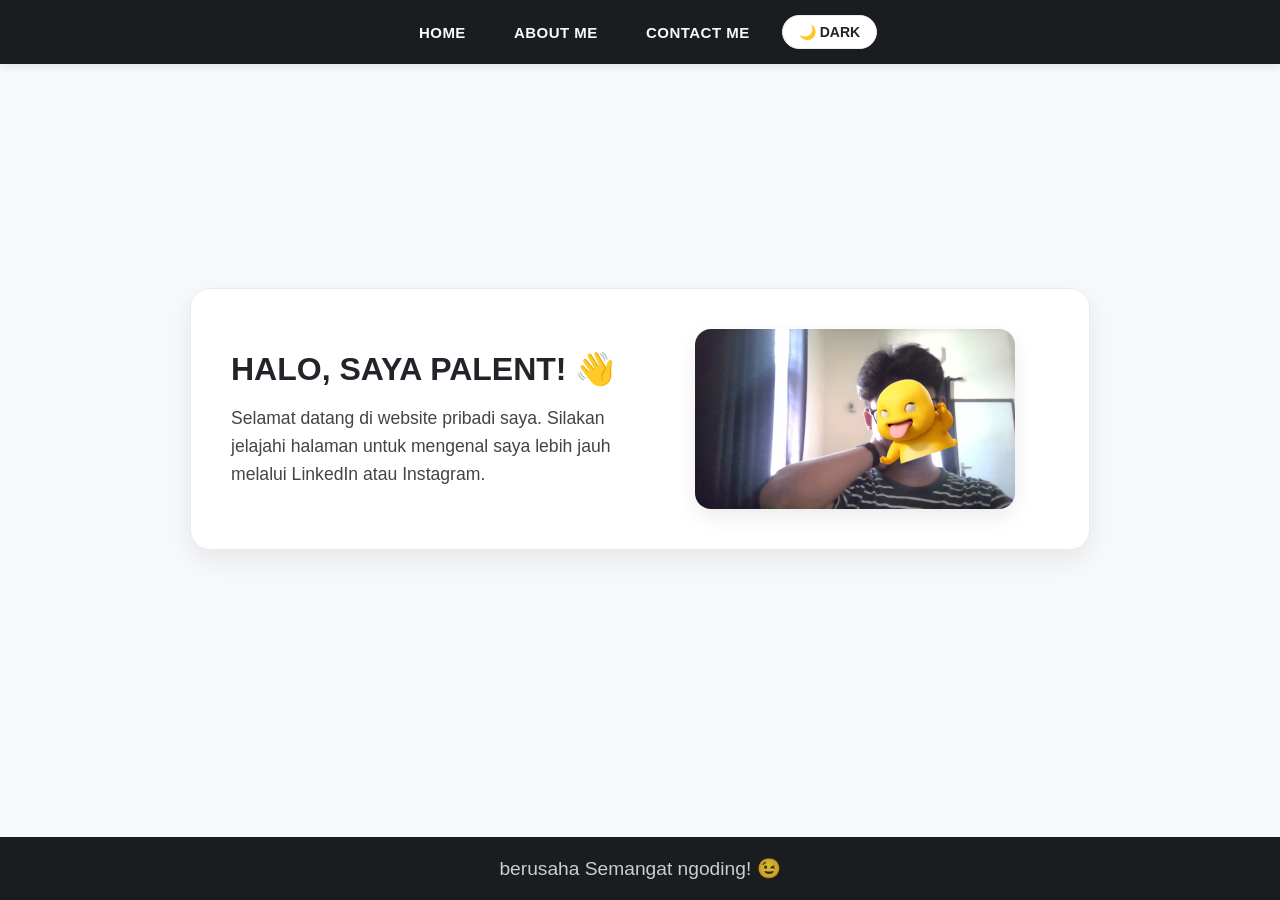
<file: index.html>
<!DOCTYPE html>
<html lang="id">

<head>
    <meta charset="UTF-8" />
    <meta name="viewport" content="width=device-width, initial-scale=1.0" />
    <title>WEB PALEN</title>
    <link rel="stylesheet" href="STYLE.CSS" />
</head>

<body>
    <div class="container">
        <div class="navbar-container">
            <ul class="ul-navbar">
                <li class="li-navbar"><a href="index.html" class="a-navbar">HOME</a></li>
                <li class="li-navbar"><a href="about.html" class="a-navbar">ABOUT ME</a></li>
                <li class="li-navbar"><a href="contact.html" class="a-navbar">CONTACT ME</a></li>
                <li class="li-navbar">
                    <button class="toggle-theme" id="theme-toggle" type="button" aria-label="Toggle dark mode">🌙 DARK</button>
                </li>
            </ul>
        </div>

        <div class="container-content">
            <div class="hero-wrapper">
                <div class="hero-text">
                    <h2>HALO, SAYA PALENT! 👋</h2>
                    <p>Selamat datang di website pribadi saya. Silakan jelajahi halaman untuk mengenal saya lebih jauh melalui LinkedIn atau Instagram.</p>
                </div>
                <div class="hero-image">
                    <img src="IMG-20260706-WA0044.jpg" class="img-content" alt="Foto Palen" />
                </div>
            </div>
        </div>

        <div class="container-footer">
            <h1 class="h1-footer"> berusaha Semangat ngoding! 😉</h1>
        </div>
    </div>

    <script>
        const toggleButton = document.getElementById("theme-toggle");
        const savedTheme = localStorage.getItem("theme");
        const preferredTheme = window.matchMedia("(prefers-color-scheme: dark)").matches ? "dark" : "light";
        const initialTheme = savedTheme || preferredTheme;

        document.body.classList.toggle("dark", initialTheme === "dark");
        if (toggleButton) {
            toggleButton.textContent = initialTheme === "dark" ? "☀️ LIGHT" : "🌙 DARK";
        }

        toggleButton?.addEventListener("click", () => {
            const isDark = document.body.classList.toggle("dark");
            localStorage.setItem("theme", isDark ? "dark" : "light");
            toggleButton.textContent = isDark ? "☀️ LIGHT" : "🌙 DARK";
        });
    </script>
</body>

</html>
</file>
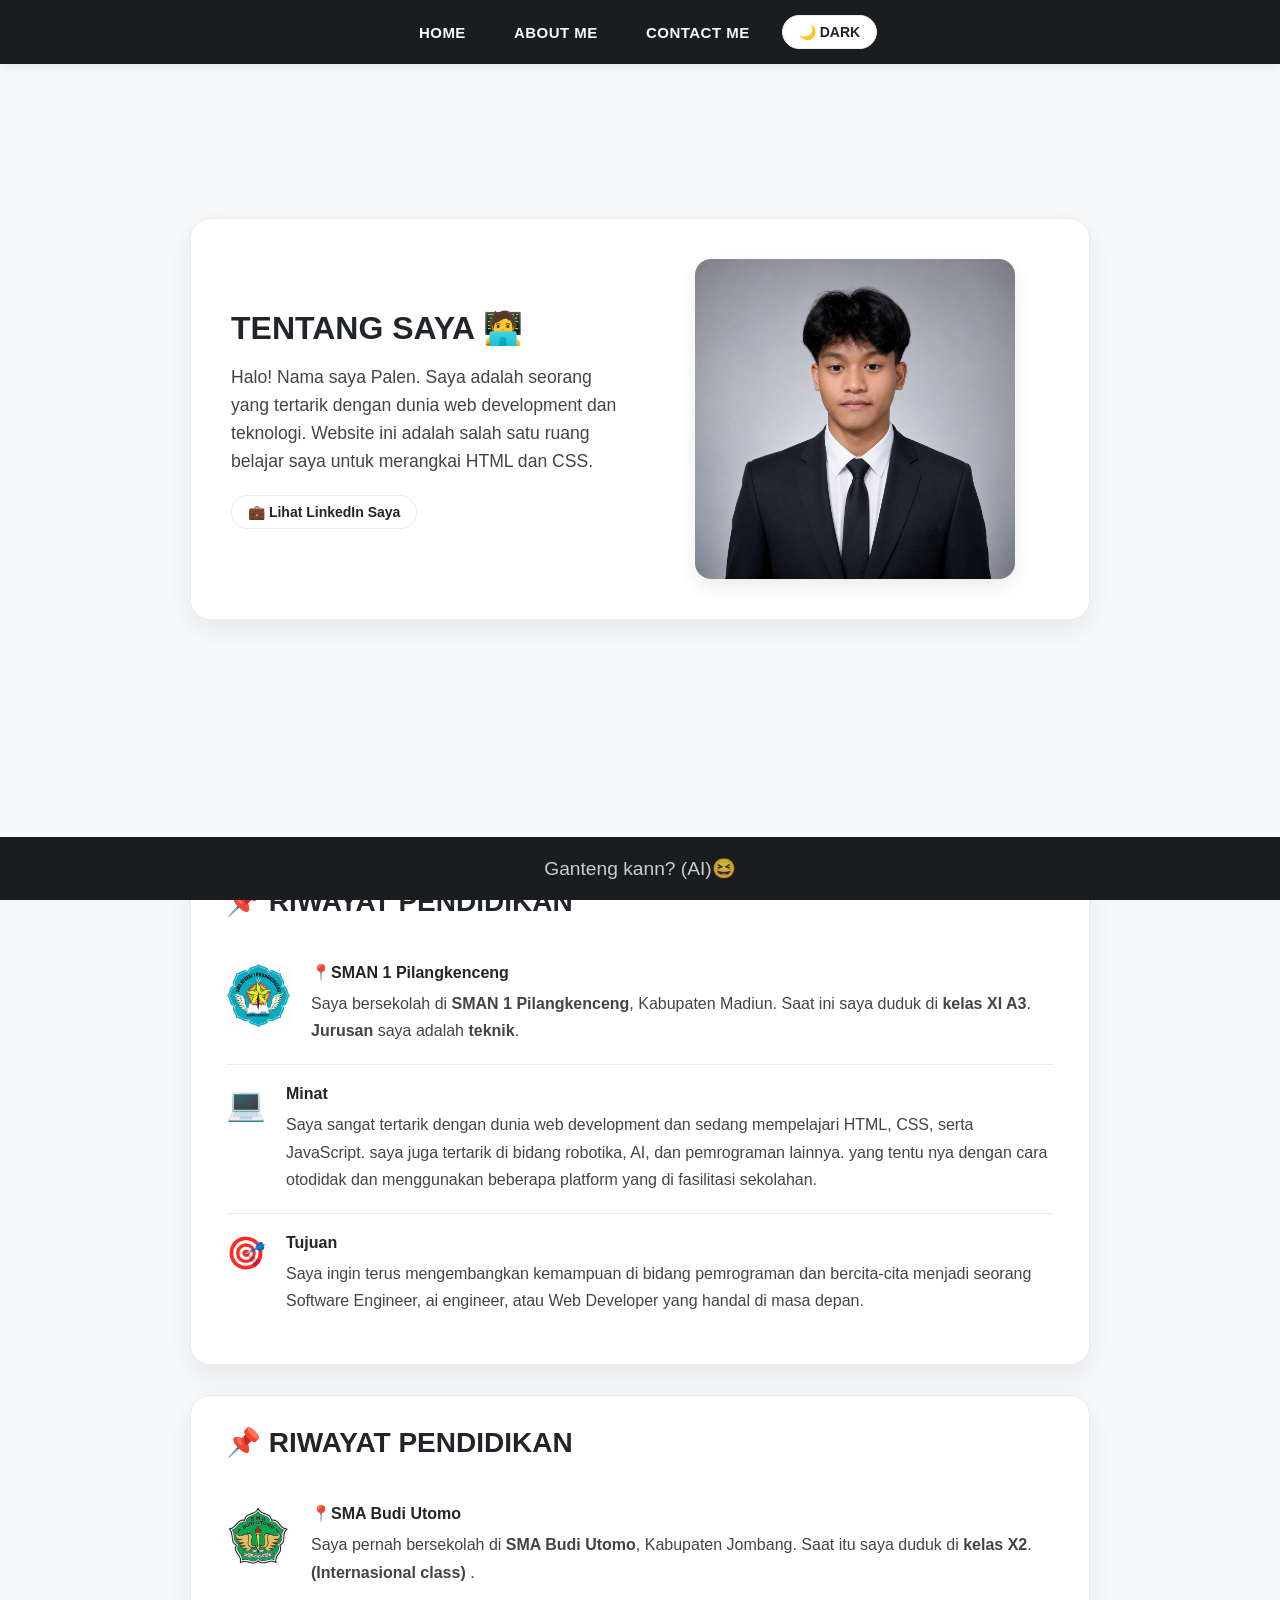
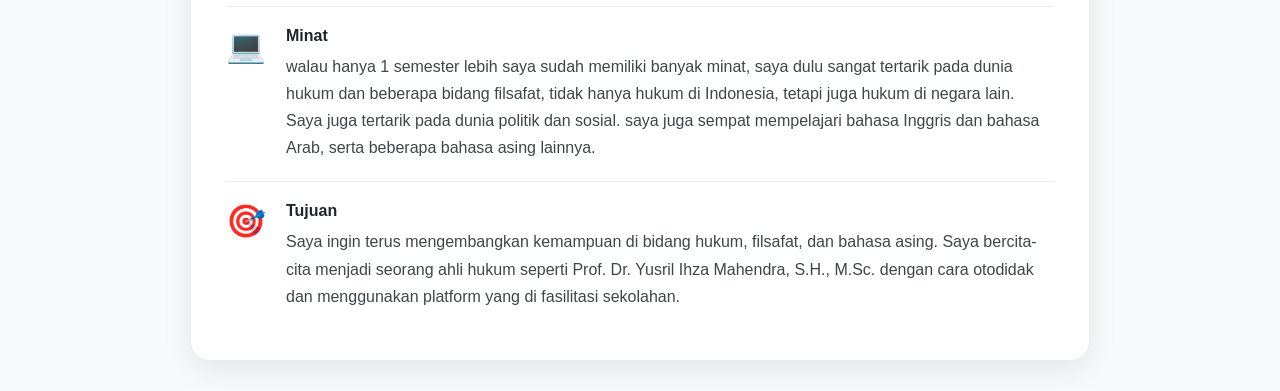
<file: about.html>
<!DOCTYPE html>
<html lang="id">

<head>
    <meta charset="UTF-8" />
    <meta name="viewport" content="width=device-width, initial-scale=1.0" />
    <title>ABOUT ME - WEB PALEN</title>
    <link rel="stylesheet" href="STYLE.CSS" />
</head>

<body>
    <div class="container">
        <!-- NAVIGATION BAR -->
        <div class="navbar-container">
            <ul class="ul-navbar">
                <li class="li-navbar"><a href="index.html" class="a-navbar">HOME</a></li>
                <li class="li-navbar"><a href="about.html" class="a-navbar">ABOUT ME</a></li>
                <li class="li-navbar"><a href="contact.html" class="a-navbar">CONTACT ME</a></li>
                <li class="li-navbar">
                    <button class="toggle-theme" id="theme-toggle" type="button" aria-label="Toggle dark mode">🌙 DARK</button>
                </li>
            </ul>
        </div>

        <!-- ABOUT CONTENT -->
        <div class="container-content">
            <div class="hero-wrapper">
                <div class="hero-text">
                    <h2>TENTANG SAYA 🧑‍💻</h2>
                    <p style="margin-bottom: 20px;">Halo! Nama saya Palen. Saya adalah seorang yang tertarik dengan dunia web development dan teknologi. Website ini adalah salah satu ruang belajar saya untuk merangkai HTML dan CSS.</p>
                    <a href="https://www.linkedin.com/in/palent-ws-2a4a62419?utm_source=share_via&utm_content=profile&utm_medium=member_android" class="toggle-theme" style="text-decoration: none; display: inline-block;" target="_blank">
                        💼 Lihat LinkedIn Saya
                    </a>
                </div>
                <div class="hero-image">
                    <img src="1000137636.png" class="img-content" alt="Foto Formal Palen" />
                </div>
            </div>
        </div>

        <!-- FOOTER -->
        <div class="container-footer about-footer">
            <h1 class="h1-footer">Ganteng kann? (AI)😆</h1>
        </div>
    </div>

    <script>
        const toggleButton = document.getElementById("theme-toggle");
        const savedTheme = localStorage.getItem("theme");
        const preferredTheme = window.matchMedia("(prefers-color-scheme: dark)").matches ? "dark" : "light";
        const initialTheme = savedTheme || preferredTheme;

        document.body.classList.toggle("dark", initialTheme === "dark");
        if (toggleButton) {
            toggleButton.textContent = initialTheme === "dark" ? "☀️ LIGHT" : "🌙 DARK";
        }

        toggleButton?.addEventListener("click", () => {
            const isDark = document.body.classList.toggle("dark");
            localStorage.setItem("theme", isDark ? "dark" : "light");
            toggleButton.textContent = isDark ? "☀️ LIGHT" : "🌙 DARK";
        });
    </script>
</body>

<div class="about-info">
    <h3>📌 RIWAYAT PENDIDIKAN</h3>

    <div class="info-row">
        <img src="images.jpg" class="school-logo">
        <div>
            <a href="https://sekolah.data.kemendikdasmen.go.id/profil-sekolah/2E95B070-621C-4C75-A17F-83FDD4168C12" target="_blank" style="text-decoration: none; color: inherit;">
                <h4>📍SMAN 1 Pilangkenceng</h4>
            </a>
            <p>
                Saya bersekolah di <b>SMAN 1 Pilangkenceng</b>,
                Kabupaten Madiun. Saat ini saya duduk di
                <b>kelas XI A3</b>.
                <b>Jurusan</b> saya adalah <b>teknik</b>.
            </p>
        </div>
    </div>

    <div class="info-row">
        <span>💻</span>
        <div>
            <h4>Minat</h4>
            <p>
                Saya sangat tertarik dengan dunia web development dan sedang mempelajari HTML, CSS, serta JavaScript.
                saya juga tertarik di bidang robotika, AI, dan pemrograman lainnya. yang tentu nya dengan cara otodidak dan menggunakan beberapa platform yang di fasilitasi sekolahan.
            </p>
        </div>
    </div>

    <div class="info-row">
        <span>🎯</span>
        <div>
            <h4>Tujuan</h4>
            <p>
                Saya ingin terus mengembangkan kemampuan di bidang
                pemrograman dan bercita-cita menjadi seorang Software Engineer, ai engineer, atau Web Developer yang handal di masa depan.
            </p>
        </div>
    </div>
</div>

<div class="about-info">
    <h3>📌 RIWAYAT PENDIDIKAN</h3>

    <div class="info-row">
        <img src="channels4_profile.jpg" class="school-logo">
        <div>
            <a href="https://sekolah.data.kemendikdasmen.go.id/profil-sekolah/5CE2D063-A4EF-4307-86A2-BB4BCB18A69E" target="_blank" style="text-decoration: none; color: inherit;">
                <h4>📍SMA Budi Utomo</h4>
            </a>
            <p>
                Saya pernah bersekolah di <b>SMA Budi Utomo</b>,
                Kabupaten Jombang. Saat itu saya duduk di
                <b>kelas X2</b>.
                <b> (Internasional class) </b>.
            </p>
        </div>
    </div>

    <div class="info-row">
        <span>💻</span>
        <div>
            <h4>Minat</h4>
            <p>
                 walau hanya 1 semester lebih saya sudah memiliki banyak minat, saya dulu sangat tertarik pada dunia hukum dan beberapa bidang filsafat,
                tidak hanya hukum di Indonesia, tetapi juga hukum di negara lain. Saya juga tertarik pada dunia politik dan sosial.
                saya juga sempat mempelajari bahasa Inggris dan bahasa Arab, serta beberapa bahasa asing lainnya.
            </p>
        </div>
    </div>

    <div class="info-row">
        <span>🎯</span>
        <div>
            <h4>Tujuan</h4>
            <p>
                Saya ingin terus mengembangkan kemampuan di bidang hukum, filsafat, dan bahasa asing.
                Saya bercita-cita menjadi seorang ahli hukum seperti Prof. Dr. Yusril Ihza Mahendra, S.H., M.Sc.
                dengan cara otodidak dan menggunakan platform yang di fasilitasi sekolahan.
            </p>
        </div>
    </div>
</div>

</html>
</file>
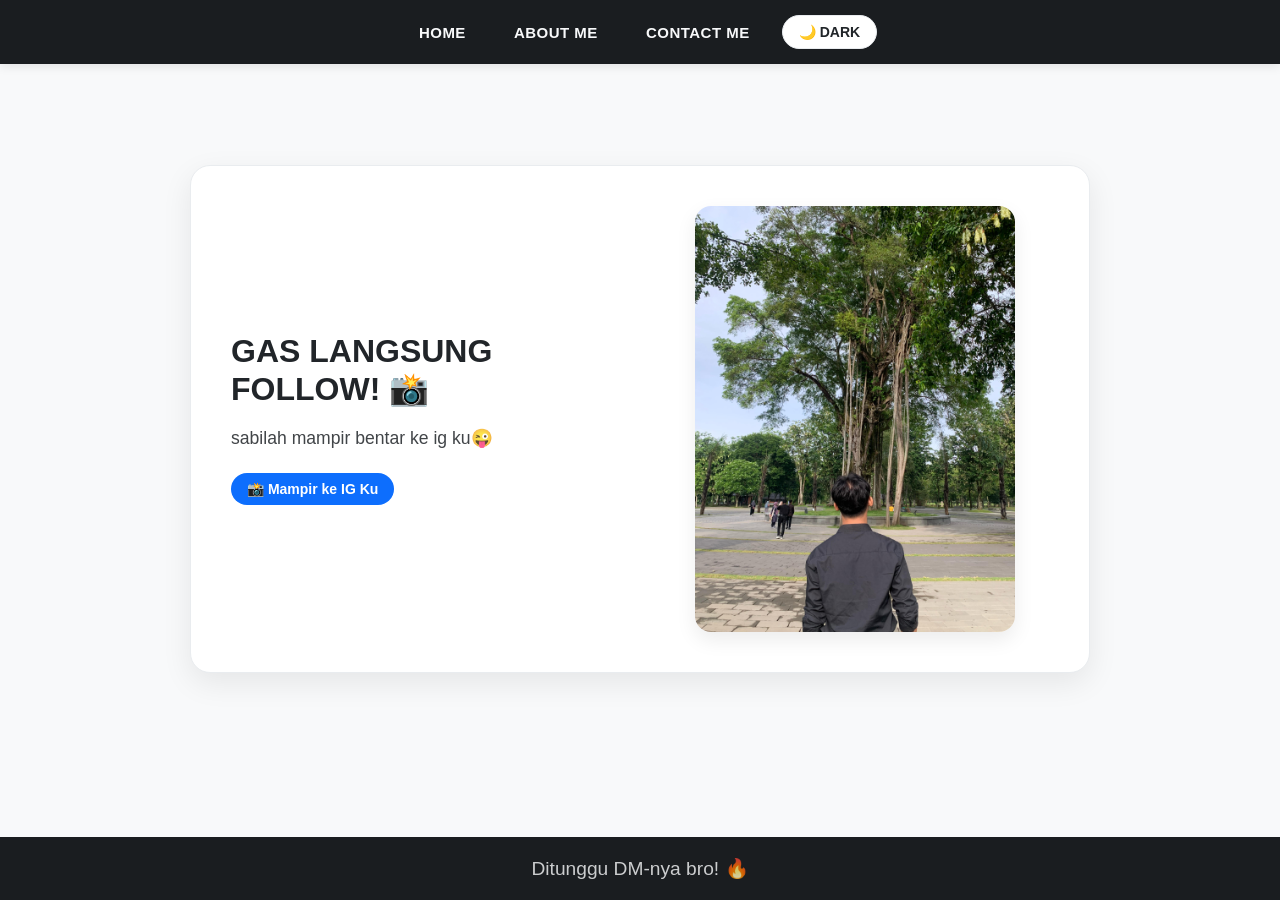
<file: contact.html>
<!DOCTYPE html>
<html lang="id">

<head>
    <meta charset="UTF-8" />
    <meta name="viewport" content="width=device-width, initial-scale=1.0" />
    <title>CONTACT ME - WEB PALEN</title>
    <link rel="stylesheet" href="STYLE.CSS" />
</head>

<body>
    <div class="container">
        <!-- NAVIGATION BAR -->
        <div class="navbar-container">
            <ul class="ul-navbar">
                <li class="li-navbar"><a href="index.html" class="a-navbar">HOME</a></li>
                <li class="li-navbar"><a href="about.html" class="a-navbar">ABOUT ME</a></li>
                <li class="li-navbar"><a href="contact.html" class="a-navbar">CONTACT ME</a></li>
                <li class="li-navbar">
                    <button class="toggle-theme" id="theme-toggle" type="button" aria-label="Toggle dark mode">🌙 DARK</button>
                </li>
            </ul>
        </div>

        <!-- CONTACT CONTENT -->
        <div class="container-content">
            <div class="hero-wrapper">
                <div class="hero-text">
                    <h2>GAS LANGSUNG FOLLOW! 📸</h2>
                    <p style="margin-bottom: 20px;">sabilah mampir bentar ke ig ku😜</p>
                    <a href="https://www.instagram.com/valent.ws?igsh=MTgyamFsYms5Y3VqeA==" class="toggle-theme" style="text-decoration: none; display: inline-block; background-color: var(--accent); color: white; border: none;" target="_blank">
                        📸 Mampir ke IG Ku
                    </a>
                </div>
                <div class="hero-image">
                    <img src="WhatsApp Image 2026-06-14 at 16.17.48.jpeg" class="img-content" alt="Instagram Palen" />
                </div>
            </div>
        </div>

        <!-- FOOTER -->
        <div class="container-footer">
            <h1 class="h1-footer">Ditunggu DM-nya bro! 🔥</h1>
        </div>
    </div>

    <script>
        const toggleButton = document.getElementById("theme-toggle");
        const savedTheme = localStorage.getItem("theme");
        const preferredTheme = window.matchMedia("(prefers-color-scheme: dark)").matches ? "dark" : "light";
        const initialTheme = savedTheme || preferredTheme;

        document.body.classList.toggle("dark", initialTheme === "dark");
        if (toggleButton) {
            toggleButton.textContent = initialTheme === "dark" ? "☀️ LIGHT" : "🌙 DARK";
        }

        toggleButton?.addEventListener("click", () => {
            const isDark = document.body.classList.toggle("dark");
            localStorage.setItem("theme", isDark ? "dark" : "light");
            toggleButton.textContent = isDark ? "☀️ LIGHT" : "🌙 DARK";
        });
    </script>
</body>

</html>
</file>
<file: STYLE.CSS>
*,
*::before,
*::after,
html,
body {
    box-sizing: border-box;
    margin: 0;
    padding: 0;
}

/* PALETTE WARNA BARU YANG LEBIH MODERN */
:root {
    --bg: #f8f9fa;
    --text: #212529;
    --surface: #ffffff;
    --nav-bg: #1a1d20;
    --nav-text: #f8f9fa;
    --nav-hover: #495057;
    --accent: #0d6efd;
    --border: #e9ecef;
    --shadow: rgba(0, 0, 0, 0.08);
}

body.dark {
    --bg: #121212;
    --text: #e0e0e0;
    --surface: #1e1e1e;
    --nav-bg: #1f1f1f;
    --nav-text: #e0e0e0;
    --nav-hover: #333333;
    --accent: #3b82f6;
    --border: #333333;
    --shadow: rgba(0, 0, 0, 0.5);
}

body {
    font-family: 'Segoe UI', Roboto, Helvetica, Arial, sans-serif;
    min-height: 100vh;
    background: var(--bg);
    color: var(--text);
    transition: background-color 0.3s ease, color 0.3s ease;
}

.container {
    width: 100%;
}

/* NAVBAR */
.navbar-container {
    background-color: var(--nav-bg);
    width: 100%;
    padding: 15px 0;
    box-shadow: 0 2px 10px rgba(0,0,0,0.1);
}

.ul-navbar {
    display: flex;
    flex-wrap: wrap;
    list-style: none;
    justify-content: center;
    align-items: center;
    gap: 16px;
}

.li-navbar {
    transition: all 0.2s ease-in-out;
    border-radius: 6px;
}

.li-navbar:hover {
    background-color: var(--nav-hover);
}

.a-navbar {
    color: var(--nav-text);
    text-decoration: none;
    display: inline-block;
    padding: 8px 16px;
    font-size: 15px;
    font-weight: 600;
    letter-spacing: 0.5px;
}

/* TOGGLE BUTTON */
.toggle-theme {
    border: 1px solid var(--border);
    background: var(--surface);
    color: var(--text);
    padding: 8px 16px;
    border-radius: 20px;
    cursor: pointer;
    font-weight: 600;
    font-size: 14px;
    transition: all 0.2s ease;
}

.toggle-theme:hover {
    transform: scale(1.05);
    background: var(--border);
}

/* MAIN CONTENT WITH HERO LAYOUT */
.container-content {
    display: flex;
    align-items: center;
    justify-content: center;
    min-height: calc(100vh - 140px);
    padding: 40px 20px;
}

.hero-wrapper {
    display: flex;
    align-items: center;
    justify-content: space-between;
    max-width: 900px;
    width: 100%;
    gap: 40px;
    background: var(--surface);
    padding: 40px;
    border-radius: 20px;
    box-shadow: 0 10px 30px var(--shadow);
    border: 1px solid var(--border);
}

.hero-text {
    flex: 1;
}

.hero-text h2 {
    font-size: 2rem;
    margin-bottom: 16px;
    color: var(--text);
}

.hero-text p {
    font-size: 1.1rem;
    line-height: 1.6;
    color: var(--text);
    opacity: 0.85;
}

.hero-image {
    flex: 1;
    display: flex;
    justify-content: center;
}

/* IMAGE STYLES */
.img-content {
    width: 100%;
    max-width: 320px;
    height: auto;
    border-radius: 16px;
    box-shadow: 0 8px 20px var(--shadow);
    transition: transform 0.3s ease;
}

.img-content:hover {
    transform: translateY(-5px);
}

/* SPECIFIC PAGES CONFIG */
.a-content {
    color: var(--text);
    text-decoration: none;
    display: flex;
    flex-direction: column;
    align-items: center;
}

/* FOOTER */
.container-footer {
    background-color: var(--nav-bg);
    color: var(--nav-text);
    display: flex;
    align-items: center;
    justify-content: center;
    padding: 20px;

    position: fixed;
    bottom: 0;
    left: 0;
    width: 100%;
    z-index: 999;
}

.container-content {
    display: flex;
    align-items: center;
    justify-content: center;
    min-height: calc(100vh - 140px);
    padding: 40px 20px;
    padding-bottom: 90px; /* Tambahkan ini */
}

.h1-footer {
    font-size: 1.2rem;
    font-weight: 400;
    opacity: 0.8;
}

.about-footer{
    position: fixed;
    bottom: 0;
    left: 0;
    width: 100%;
    z-index: 999;
}

/* RESPONSIVE LAYOUT FOR MOBILE */
@media (max-width: 768px) {
    .hero-wrapper {
        flex-direction: column-reverse;
        text-align: center;
        padding: 30px 20px;
    }
    
    .hero-text h2 {
        font-size: 1.6rem;
    }

    .img-content {
        max-width: 260px;
    }
}

.about-info{
    max-width:900px;
    margin:30px auto;
    background:var(--surface);
    border:1px solid var(--border);
    border-radius:20px;
    padding:30px 35px;
    box-shadow:0 10px 30px var(--shadow);
}

.about-info h3{
    margin-bottom:25px;
    font-size:28px;
}

.info-row{
    display:flex;
    align-items:flex-start;
    gap:20px;
    padding:20px 0;
    border-bottom:1px solid var(--border);
}

.info-row:last-child{
    border-bottom:none;
}

.school-logo{
    width:65px;
    height:65px;
    object-fit:contain;
}

.info-row span{
    font-size:32px;
    width:65px;
    text-align:center;
}

.info-row h4{
    margin:0 0 8px;
}

.info-row p{
    margin:0;
    line-height:1.7;
    opacity:.85;
}
</file>
